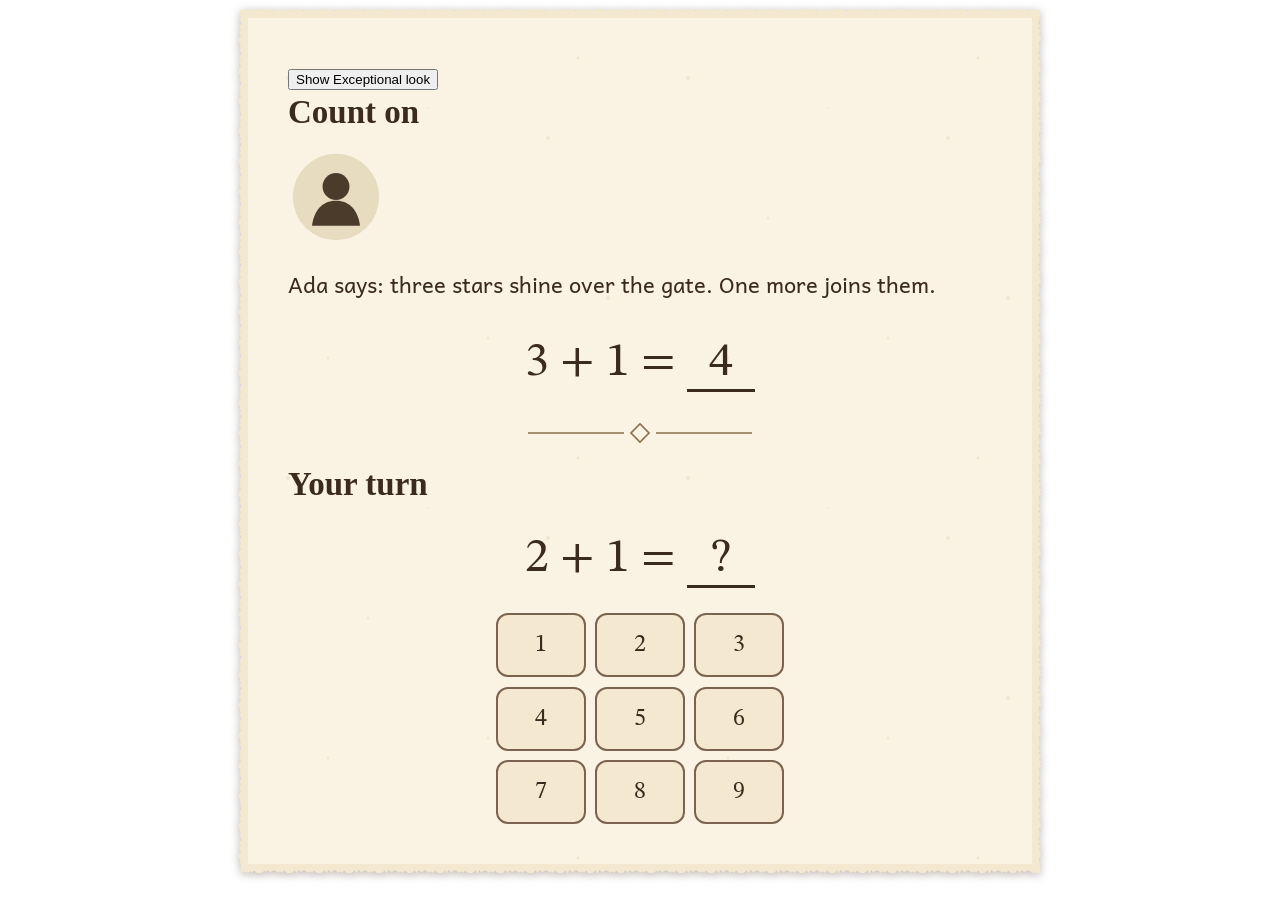
<file: crates/web/sample.html>
<!DOCTYPE html>
<!-- Static theme sample: no Rust, no build step. Open this file directly in
     a browser (double-click it, or serve the folder). The button flips
     `data-look` on the page body, proving both themes restyle it. -->
<html lang="en">
<head>
  <meta charset="utf-8" />
  <meta name="viewport" content="width=device-width, initial-scale=1" />
  <title>Primer looks sample</title>
  <link rel="stylesheet" href="style.css" />
</head>
<body data-look="gentle">
  <main class="book page-turn" id="page">
    <button type="button" id="flip">Show Exceptional look</button>

    <h2 class="proposition">Count on</h2>
    <div class="ada" role="img" aria-label="Ada, the narrator"></div>
    <p>Ada says: three stars shine over the gate. One more joins them.</p>
    <p class="equation">3 + 1 = <span class="box">4</span></p>
    <div class="ornament" role="separator"></div>

    <h2>Your turn</h2>
    <p class="equation">2 + 1 = <span class="box">?</span></p>
    <div class="keypad" aria-label="Keypad mock">
      <button type="button">1</button>
      <button type="button">2</button>
      <button type="button">3</button>
      <button type="button">4</button>
      <button type="button">5</button>
      <button type="button">6</button>
      <button type="button">7</button>
      <button type="button">8</button>
      <button type="button">9</button>
    </div>
  </main>

  <script>
    // Flip data-look between gentle and exceptional with a page-turn beat.
    const page = document.getElementById("page");
    const flip = document.getElementById("flip");
    flip.addEventListener("click", () => {
      page.classList.add("leaving");
      setTimeout(() => {
        const next = document.body.dataset.look === "gentle" ? "exceptional" : "gentle";
        document.body.dataset.look = next;
        flip.textContent = next === "gentle" ? "Show Exceptional look" : "Show Gentle look";
        page.classList.remove("leaving");
      }, 350);
    });
  </script>
</body>
</html>
</file>
<file: crates/web/style.css>
/* Primer themes: two looks, one page.
 *
 * Every colour, font, texture path and spacing below is a CSS variable
 * (a named value starting with `--`). The page body sets `data-look` to
 * "gentle" or "exceptional"; the `[data-look=...]` blocks swap the values,
 * so flipping looks restyles the page with no code change. To replace a
 * placeholder texture with real art, the human draws the file and keeps the
 * same path (or edits one `--texture-*` line). Nothing else needs to move.
 *
 * Fonts are self-hosted (SIL Open Font Licence, see assets/fonts/OFL-*.txt):
 * Andika for reading text, STIX Two Math for equations.
 */

@font-face {
  font-family: "Andika";
  src: url("../../assets/fonts/Andika-Regular.ttf") format("truetype");
  font-weight: 400;
  font-display: swap;
}

@font-face {
  font-family: "STIX Two Math";
  src: url("../../assets/fonts/STIXTwoMath-Regular.ttf") format("truetype");
  font-weight: 400;
  font-display: swap;
}

/* Shared defaults: phone-first (360px), scales up on a Chromebook. */
:root {
  --font-body: "Andika", system-ui, sans-serif;
  --font-maths: "STIX Two Math", Georgia, serif;
  --font-display: Georgia, "Times New Roman", serif;

  --page-max-width: 44rem;
  --page-padding: 1.25rem;
  --gap: 1rem;
  --corner: 0.75rem;

  --text-size: 1.25rem;
  --text-line: 1.6;
  --equation-size: 2.5rem;
  --key-size: 4rem;

  --texture-paper: url("../../assets/textures/paper-gentle.svg");
  --texture-ada: url("../../assets/ada/ada-silhouette.svg");
  --texture-ornament: url("../../assets/ornaments/divider.svg");
  --texture-seal: url("../../assets/seals/proved-exceptional.svg");
  --texture-deckle: url("../../assets/textures/deckle.svg");

  --turn-ms: 350ms;
}

/* The palette is locked in docs/PALETTE.md. Both looks define the SAME seven
 * names, so every rule below can use them and one drawing serves both looks:
 *
 *   --paper  --paper-shade  --ink  --ink-soft  --warm  --bright  --mark
 *
 * Gentle (Parchment) has seven colours. Exceptional (Byrne's Euclid) has
 * five, so two names share a colour: paper-shade is paper, ink-soft is ink,
 * and warm, bright and mark become blue, yellow and red. Nothing outside the
 * palette may be written as a colour in any stylesheet; shadows are mixed
 * from the palette with color-mix. */

/* Gentle: Parchment. A warm illustrated storybook, serif body. */
[data-look="gentle"] {
  --paper: #f4e9d0;
  --paper-shade: #e6d5b0;
  --ink: #3b2a1e;
  --ink-soft: #7a6450;
  --warm: #b07a4a;
  --bright: #d9a441;
  --mark: #a63d2f;

  --heading-font: var(--font-display);
  --body-font: var(--font-body);
  --maths-font: var(--font-maths);

  --page-shadow: 0 2px 12px color-mix(in srgb, var(--ink) 25%, transparent);
}

/* Exceptional: after Oliver Byrne's 1847 coloured Euclid. Cream paper, black
 * ink, flat red, yellow and blue. */
[data-look="exceptional"] {
  --paper: #f3ebd6;
  --paper-shade: #f3ebd6;
  --ink: #1e1a16;
  --ink-soft: #1e1a16;
  --warm: #1f4e8c;
  --bright: #e3a72f;
  --mark: #c8321e;

  --texture-paper: url("../../assets/textures/paper-exceptional.svg");

  --heading-font: var(--font-display);
  --body-font: var(--font-body);
  --maths-font: var(--font-maths);

  --page-shadow: 0 2px 0 var(--ink), 0 2px 12px color-mix(in srgb, var(--ink) 25%, transparent);
}

/* The book page: paper texture, readable type, centred column. */
.book {
  background: var(--paper) var(--texture-paper);
  color: var(--ink);
  font-family: var(--body-font);
  font-size: var(--text-size);
  line-height: var(--text-line);
  max-width: var(--page-max-width);
  margin: 0 auto;
  padding: var(--page-padding);
  border: 2px solid var(--ink);
  border-radius: var(--corner);
  box-shadow: var(--page-shadow);
}

/* The page edge. Gentle: a torn (deckle) edge from a drawing, with a soft
 * shadow that follows the torn line. `border-image` cuts the drawing into
 * corners and sides (slice 30, drawn 10px wide); the paper colour inside is
 * the background, which stops at the padding so the torn edge shows. */
[data-look="gentle"] .book {
  border: 10px solid transparent;
  border-image: var(--texture-deckle) 30 / 10px round;
  border-radius: 0;
  background-clip: padding-box;
  box-shadow: none;
  filter: drop-shadow(0 2px 5px color-mix(in srgb, var(--ink) 35%, transparent));
}
/* Exceptional: Byrne's thin border, with a second thin rule just inside. */
[data-look="exceptional"] .book {
  border: 1px solid var(--ink);
  border-radius: 0;
  box-shadow: none;
  outline: 1px solid var(--ink);
  outline-offset: -7px;
}

/* Lesson headings read like book matter, not app chrome. */
.book h1,
.book h2 {
  font-family: var(--heading-font);
  line-height: 1.2;
  margin: 0 0 var(--gap);
}

/* Exceptional numbers its lessons like Byrne's propositions. */
[data-look="exceptional"] .proposition::before {
  content: "Proposition " counter(proposition, upper-roman) ". ";
  counter-increment: proposition;
  color: var(--mark);
}
.book {
  counter-reset: proposition;
}

/* Equations are big, in a real maths font. */
.equation {
  font-family: var(--maths-font);
  font-size: var(--equation-size);
  text-align: center;
  margin: var(--gap) 0;
}

/* The unknown box the child must fill. */
.equation .box {
  display: inline-block;
  min-width: 1.4em;
  /* The page's line height (1.6) would put the underline far below the
   * digits; inside the box the line is tight, so the rule hugs the number. */
  line-height: 1.1;
  border-bottom: 3px solid var(--ink);
  text-align: center;
}

/* Keypad mock: large keys a small finger can hit on a phone. */
.keypad {
  display: grid;
  /* Three columns that share the width, up to a comfortable maximum. */
  grid-template-columns: repeat(3, 1fr);
  gap: 0.6rem;
  max-width: 18rem;
  margin: var(--gap) auto 0;
}
.keypad button {
  width: 100%;
  height: var(--key-size);
  font-family: var(--maths-font);
  font-size: 1.5rem;
  background: var(--paper);
  color: var(--ink);
  border: 2px solid var(--ink-soft);
  border-radius: var(--corner);
}

/* Ada's portrait and the ornament divider come from the texture paths. */
.ada {
  width: 6rem;
  height: 6rem;
  background: var(--texture-ada) center / contain no-repeat;
}
.ornament {
  height: 2rem;
  background: var(--texture-ornament) center / contain no-repeat;
  margin: var(--gap) 0;
}

/* Roomier layout on a Chromebook-width screen. */
@media (min-width: 48rem) {
  .shell {
    padding-top: clamp(1rem, 8vh, 4rem);
  }
  :root {
    --page-padding: 2.5rem;
    --text-size: 1.375rem;
    --equation-size: 3rem;
  }
}
</file>
